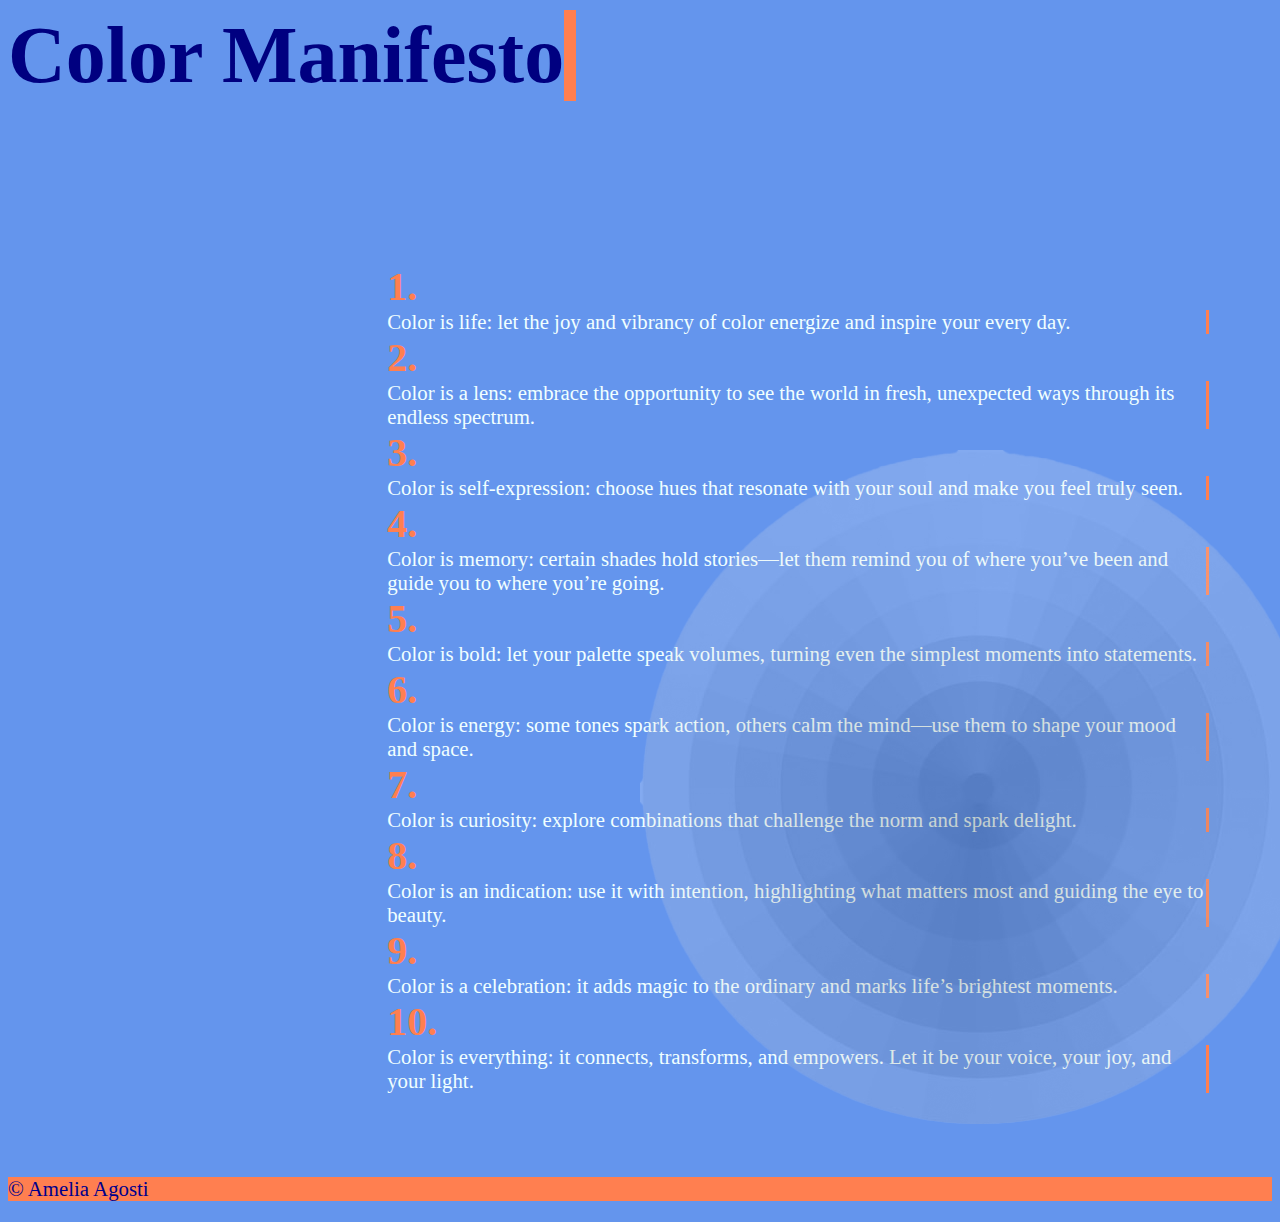
<file: index.html>
<html>

<head>
<title>Color Manifesto</title>
    <link rel="stylesheet" href="css/styles.css">
</head>

    
<body>
    <div class="toppadding">
<h1 class="headertypewriter">Color Manifesto</h1>
    </div>
<div class="wideleftpadding">
    <h2 class="numbertypewriter">1.</h2>
        <p class="typewriter">Color is life: let the joy and vibrancy of color energize and inspire your every day.</p>
    <h2 class="numbertypewriter">2. </h2>
        <p class="typewriter">Color is a lens: embrace the opportunity to see the world in fresh, unexpected ways through its endless spectrum.</p>
    <h2 class="numbertypewriter">3. </h2>
        <p class="typewriter">Color is self-expression: choose hues that resonate with your soul and make you feel truly seen.</p> 
    <h2 class="numbertypewriter">4.</h2>
        <p class="typewriter">Color is memory: certain shades hold stories—let them remind you of where you’ve been and guide you to where you’re going.</p>
    <h2 class="numbertypewriter">5.</h2>
        <p class ="typewriter">Color is bold: let your palette speak volumes, turning even the simplest moments into statements.</p>
    <h2 class="numbertypewriter">6.</h2>
        <p class="typewriter">Color is energy: some tones spark action, others calm the mind—use them to shape your mood and space.</p>
    <h2 class="numbertypewriter">7.</h2> 
        <p class="typewriter">Color is curiosity: explore combinations that challenge the norm and spark delight.</p>
    <h2 class="numbertypewriter">8.</h2>
        <p class="typewriter">Color is an indication: use it with intention, highlighting what matters most and guiding the eye to beauty.</p>
    <h2 class="numbertypewriter">9.</h2>
        <p class="typewriter">Color is a celebration: it adds magic to the ordinary and marks life’s brightest moments.</p>
    <h2 class="numbertypewriter">10.</h2>
        <p class="typewriter">Color is everything: it connects, transforms, and empowers. Let it be your voice, your joy, and your light.</p> 
    
</div>
</body>

    <div class="bkgimage">
<img src="images/color_wheel.png">
    </div>
    

<div id="footer">
	<p>© Amelia Agosti<p>
</div>

</html>
</file>
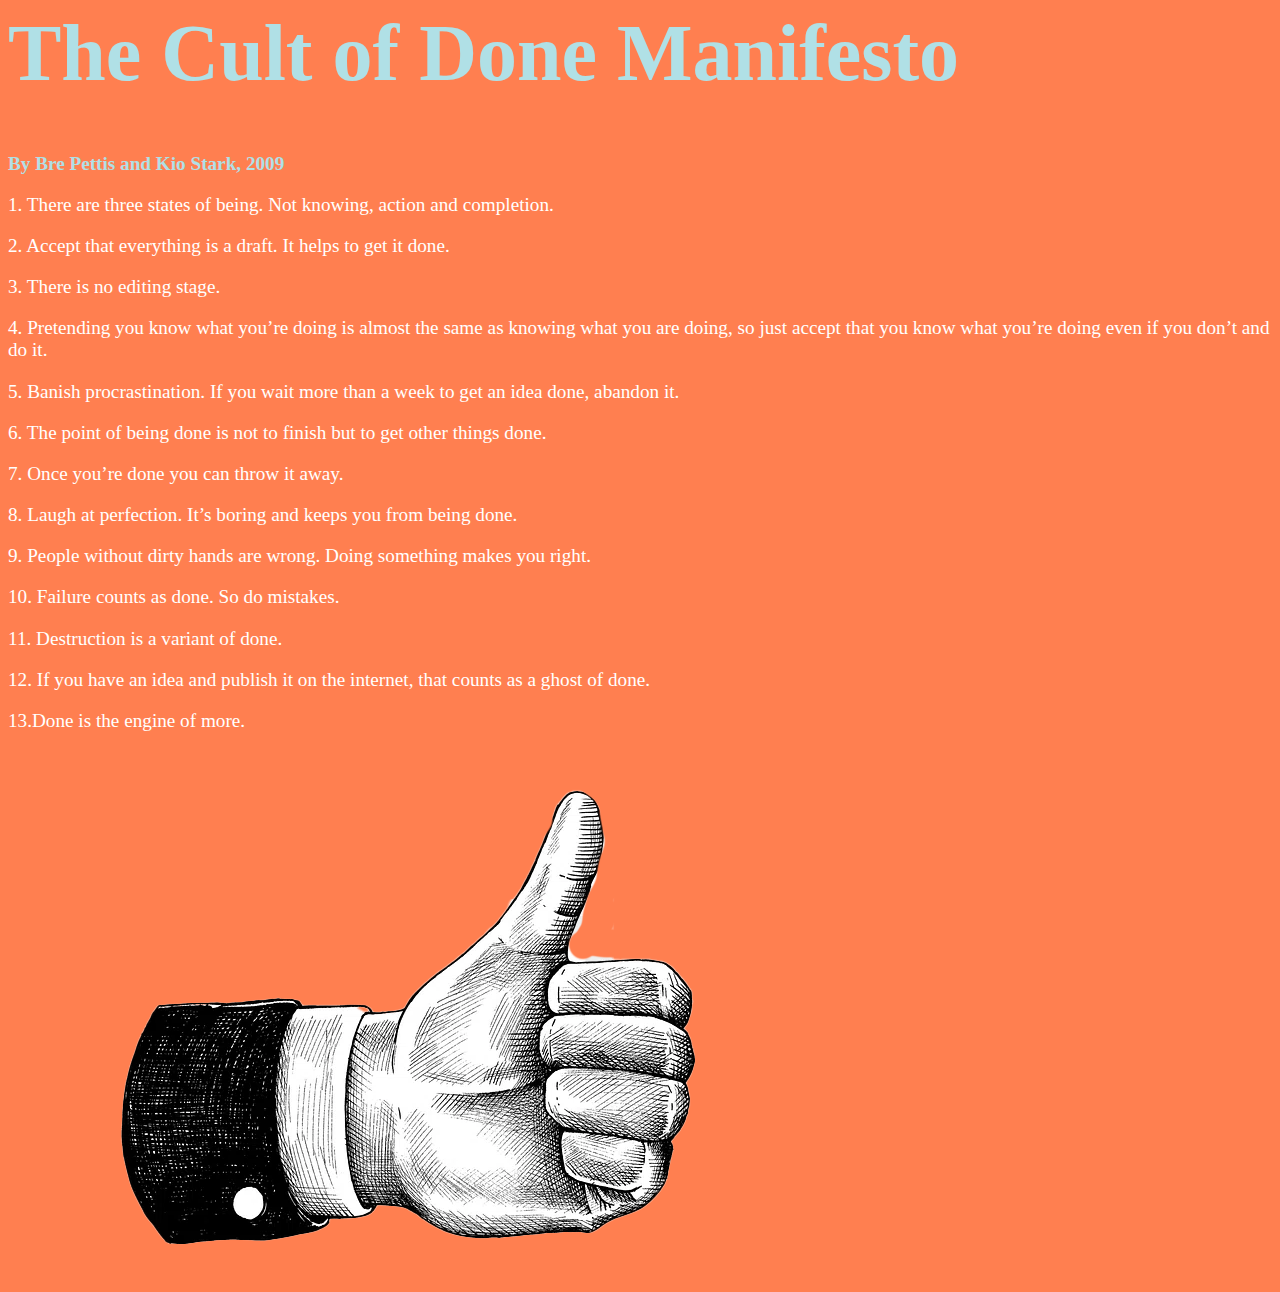
<file: my_site_practice/index.html>
<html>

<head>
    <head>

<link href="css/styles.css" rel="stylesheet" type="text/css">

</head>

<title class="toppadding">Manifesto</title>
</head>

<body>
	<div>
        <h1>The Cult of Done Manifesto</h1>
        <h2>By Bre Pettis and Kio Stark, 2009</h2>
</div>

</body>
    <p>1. There are three states of being. Not knowing, action and completion.</p>
    <p>2. Accept that everything is a draft. It helps to get it done.</p>
    <p>3. There is no editing stage.</p>
    <p>4. Pretending you know what you’re doing is almost the same as knowing what you are doing, so just accept that you know what you’re doing even if you don’t and do it.</p>
    <p>5. Banish procrastination. If you wait more than a week to get an idea done, abandon it.</p>
    <p>6. The point of being done is not to finish but to get other things done.</p>
    <p>7. Once you’re done you can throw it away.</p>
    <p>8. Laugh at perfection. It’s boring and keeps you from being done.</p>
    <p>9. People without dirty hands are wrong. Doing something makes you right.</p>
    <p>10. Failure counts as done. So do mistakes.</p>
    <p>11. Destruction is a variant of done.</p>
    <p>12. If you have an idea and publish it on the internet, that counts as a ghost of done.</p>
    <p>13.Done is the engine of more.</p>

<img src="images/thumbsup.png">
    
</html>
</file>
<file: css/styles.css>
H1 {
	font-family: Impact, serif;
	font-size: 5em;
	color: darkblue;
    position: fixed;
    margin-top: 50;
    margin-bottom: 0;
	}

H2 {font-family: Georgia, serif;
	font-size: 2.5em;
	color: coral;
	background-color: transparent;
    }

p {
	font-family: Didot, serif;
	font-size: 1.3em;
	color: darkblue;
    }

body {
    background-color: cornflowerblue;
    margin-top: 10;
    }

#footer {
	background-color: coral;
    font-family: Impact, serif;
	width: 100%;
	color: white;
	}

.wideleftpadding {
    padding:  20% 5% 5% 30%;
    }

.toppadding {
    padding-top: 30% 5% 5% 5%
    }


.bkgimage {
    width: 50%;
    height: 50vh;
    position: fixed;
    z-index: 0;
    bottom: 0;
    right: 0;
    object-fit: contain;
    opacity: 20%;
    }


.typewriter {
    font-family: Georgia, serif;
    color:azure;
    overflow: hidden;
    border-right: .15em solid coral;
    white-space: normal; 
    margin: 0 auto;
    animation: 
    typing 5s steps(50, end),
    blink-caret .75s step-end infinite;
    }

.headertypewriter {
    font-family: Impact, serif;
    color:navy;
    overflow: hidden;
    border-right: .15em solid coral;
    white-space: nowrap; 
    margin: 0 auto;
    animation: 
    typing 3.5s steps(40, end),
    blink-caret .75s step-end infinite;
    }

.numbertypewriter {
    font-family: Georgia, serif;
    color:coral;
    overflow: hidden;
    border-right: .15em transparent;
    white-space: nowrap; 
    margin: 0 auto;
    animation: 
    typing 3.5s steps(40, end);
    }

/* The typing effect */
@keyframes typing {
  from { width: 0 }
  to { width: 100% }
    }

/* The typewriter cursor effect */
@keyframes blink-caret {
  from, to { border-color: transparent }
  50% { border-color: coral; }
    }
</file>
<file: my_site_practice/css/styles.css>
H1 {
	font-family: Superclarendon, regular;
	font-size: 5em;
	color: powderblue;
	background-color: ;
	}
H2 {
	font-family: superclarendon, light;
	font-size: 1.2em;
	color: powderblue;
    background-color: ;
}
p {
	font-family: superclarendon, light;
	font-size: 1.2em;
	color: white;
}

body {
    background-color: coral
}

.toppadding {
    padding-top: 30% 5% 5% 5%
    }
</file>
